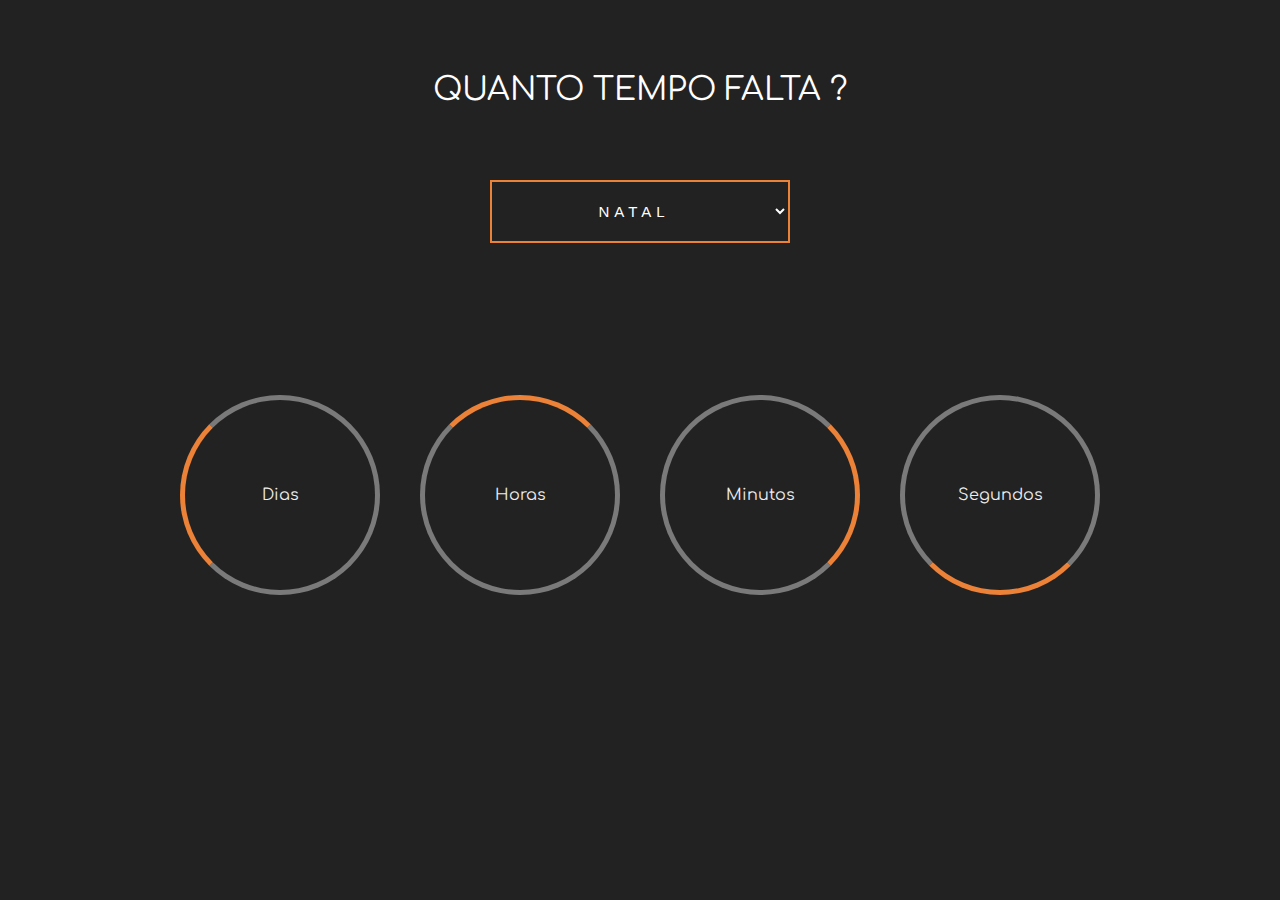
<file: index.html>
<!DOCTYPE html>
<html lang="pt-br">
<head>
    <meta http-equiv="Content-Type" content="text/html" charset="UTF-8">
    <meta name="description" content="Natal, Ano Novo, aniversário ... Descubra quanto tempo falta para a suas datas e feriados favoritos.">
    <meta name=viewport content="width=device-width, initial-scale=1">
    <link rel="shortcut icon" href="src/images/ico.png" type="image/x-icon">
    <link rel="stylesheet" href="src/css/reset.css">
    <link rel="stylesheet" href="src/css/main.css">
    <link href="https://fonts.googleapis.com/css2?family=Comfortaa:wght@300&display=swap" rel="stylesheet">
    <title>Quanto Falta Pro ...</title>
</head>
<body>
    <div id="app">
        <div class="container">
            <div class="title-container">
                <h1>Quanto Tempo Falta ?</h1>
            </div>
            <div class="holiday-selector-container">
                <select name="holiday" id="holiday-selector"></select>
            </div>
            <div class="countdown-wrapper">
                <div class="box">
                    <div class="countdown-display" id="days"></div>
                    <div class="display-label">Dias</div>
                </div>

                <div class="box">
                    <div class="countdown-display" id="hours"></div>
                    <div class="display-label">Horas</div>
                </div>

                <div class="box">
                    <div class="countdown-display" id="minutes"></div>
                    <div class="display-label">Minutos</div>
                </div>

                <div class="box">
                    <div class="countdown-display" id="seconds"></div>
                    <div class="display-label">Segundos</div>
                </div>
            </div>
            <footer class="footer-container"></footer>
        </div>
    </div>
    <script src="src/lib/dated/dated.js" defer></script>
    <script src="src/lib/data/db.js" defer></script>
    <script src="src/lib/data/server.js" defer></script>
    <script src="src/lib/feriado/feriado.js" defer></script>
    <script src="src/lib/modelBuilder/builders.js" defer></script>
    <script src="src/lib/countdown/countdown.js" defer></script>
    <script src="src/lib/app.js" defer></script>
    <script src="src/bin/index.js" defer></script>
</body>
</html>
</file>
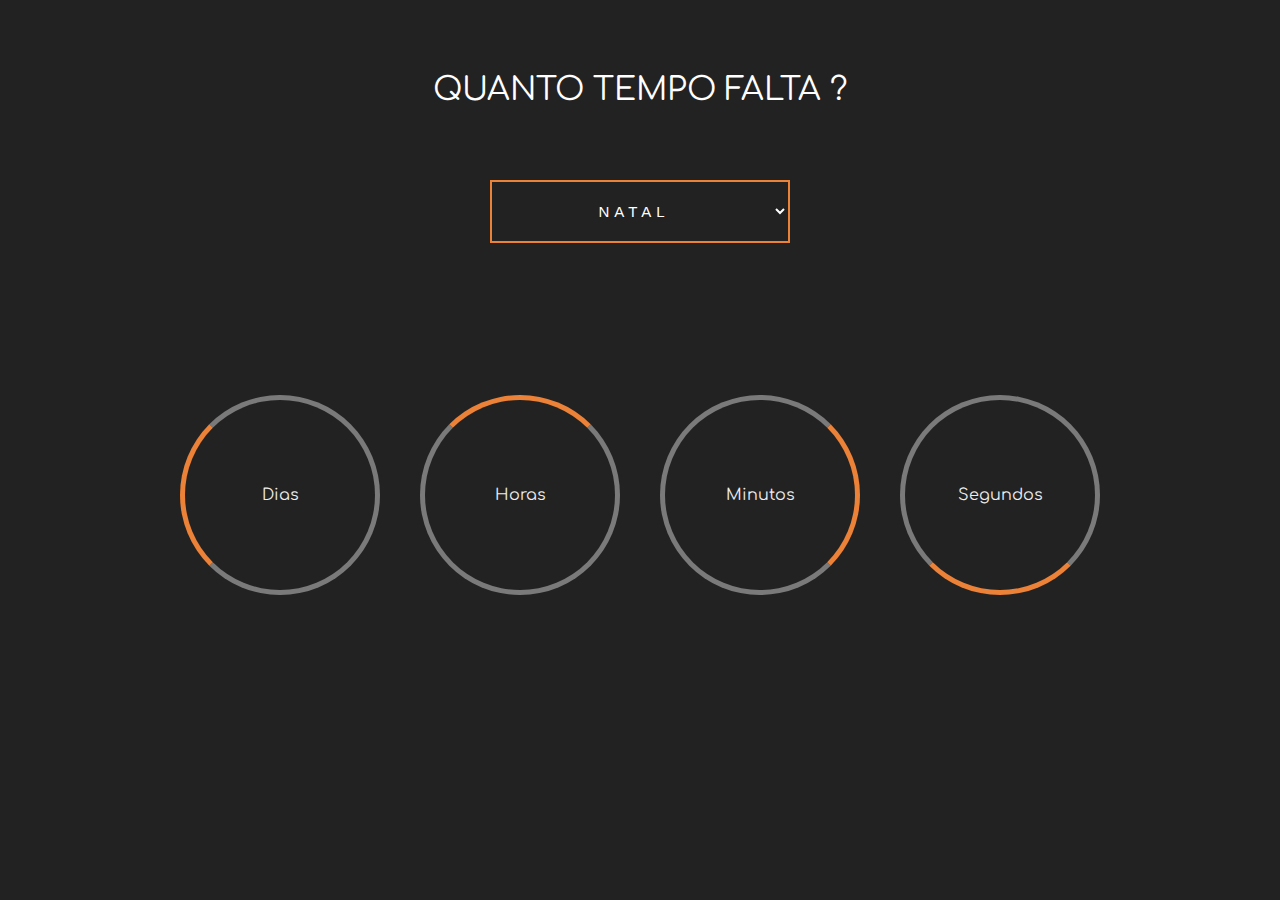
<file: src/index.html>
<!DOCTYPE html>
<html lang="pt-br">
<head>
    <meta http-equiv="Content-Type" content="text/html" charset="UTF-8">
    <meta name="description" content="Natal, Ano Novo, aniversário ... Descubra quanto tempo falta para a suas datas e feriados favoritos.">
    <meta name=viewport content="width=device-width, initial-scale=1">
    <link rel="shortcut icon" href="images/ico.png" type="image/x-icon">
    <link rel="stylesheet" href="css/reset.css">
    <link rel="stylesheet" href="css/main.css">
    <link href="https://fonts.googleapis.com/css2?family=Comfortaa:wght@300&display=swap" rel="stylesheet">
    <title>Quanto Falta Pro ...</title>
</head>
<body>
    <div id="app">
        <div class="container">
            <div class="title-container">
                <h1>Quanto Tempo Falta ?</h1>
            </div>
            <div class="holiday-selector-container">
                <select name="holiday" id="holiday-selector"></select>
            </div>
            <div class="countdown-wrapper">
                <div class="box">
                    <div class="countdown-display" id="days"></div>
                    <div class="display-label">Dias</div>
                </div>

                <div class="box">
                    <div class="countdown-display" id="hours"></div>
                    <div class="display-label">Horas</div>
                </div>

                <div class="box">
                    <div class="countdown-display" id="minutes"></div>
                    <div class="display-label">Minutos</div>
                </div>

                <div class="box">
                    <div class="countdown-display" id="seconds"></div>
                    <div class="display-label">Segundos</div>
                </div>
            </div>
            <footer class="footer-container"></footer>
        </div>
    </div>
    <script src="lib/dated/dated.js" defer></script>
    <script src="lib/data/db.js" defer></script>
    <script src="lib/data/server.js" defer></script>
    <script src="lib/feriado/feriado.js" defer></script>
    <script src="lib/modelBuilder/builders.js" defer></script>
    <script src="lib/countdown/countdown.js" defer></script>
    <script src="lib/app.js" defer></script>
    <script src="bin/index.js" defer></script>
</body>
</html>
</file>
<file: src/css/main.css>
:root{
    --primary-color: #ec8138;
    --background-color: #222;
    --light-down-color: rgba(255, 255, 255, .4);
    --light-color: #FFF;
    --scalar-countdown-display: #EEEEEE;
    --label-countdown-display: #EDEDED;
    --title-container-height: 20%;
    --holiday-selector-container-height: 10%;
    --countdown-container-height: 50%;
    --footer-container-height: 20%;
}
/*  - laranja legal */
*{
    box-sizing: border-box;
    margin: 0;
    padding: 0;
}

html, body {
    font-family: 'Comfortaa', cursive;
    font-size: 16px;
    color: var(--light-color);
}

.container{
    display: flex;
    flex-direction: column;
    background-color: var(--background-color);
    width: 100vw;
    height: 100vh;
    justify-content: center;
    align-items: center;
}

.countdown-wrapper{
    display: flex;
    align-items: center;
    justify-content: center;
    height: var(--countdown-container-height);
    width: 100vw;
}

.box {
    display: flex;
    flex-direction: column;
    justify-content: center;
    align-items: center;
    width: 200px;
    height: 200px;
    margin: 20px;
    border: var(--light-down-color) solid 5px;
    border-radius: 50%;
}

.box:nth-child(1){
    border-left-color: var(--primary-color);
}
.box:nth-child(2){
    border-top-color: var(--primary-color);
}
.box:nth-child(3){
    border-right-color: var(--primary-color);
}
.box:nth-child(4){
    border-bottom-color: var(--primary-color);
}

.countdown-display{
    color: var(--scalar-countdown-display);
    font-size: 2rem;
}

.display-label{
    color: var(--label-countdown-display);
    margin: 3px;
}

.title-container{
    display: flex;
    justify-content: center;
    align-items: center;
    height: var(--title-container-height);
    width: 100%;
    text-transform: uppercase;
}

.title-container h1{
    font-size: 2rem;
}

.holiday-selector-container{
    display: flex;
    justify-content: center;
    align-items: start;
    height: var(--holiday-selector-container-height);
    width: 100%;
}

.holiday-selector-container #holiday-selector{
    width: 300px;
    height: 70%;
    text-align: center;
}

.holiday-selector-container #holiday-selector{
    width: 300px;
    height: 70%;
    background-color: transparent;
    color: var(--light-color);
    border: var(--primary-color) solid 2px;
    text-align-last: center;
    text-transform: uppercase;
    font-size: 15px;
    letter-spacing: 5px;
}

.holiday-selector-container #holiday-selector{
    outline: none;
}

.footer-container{
    height: var(--footer-container-height);
}
</file>
